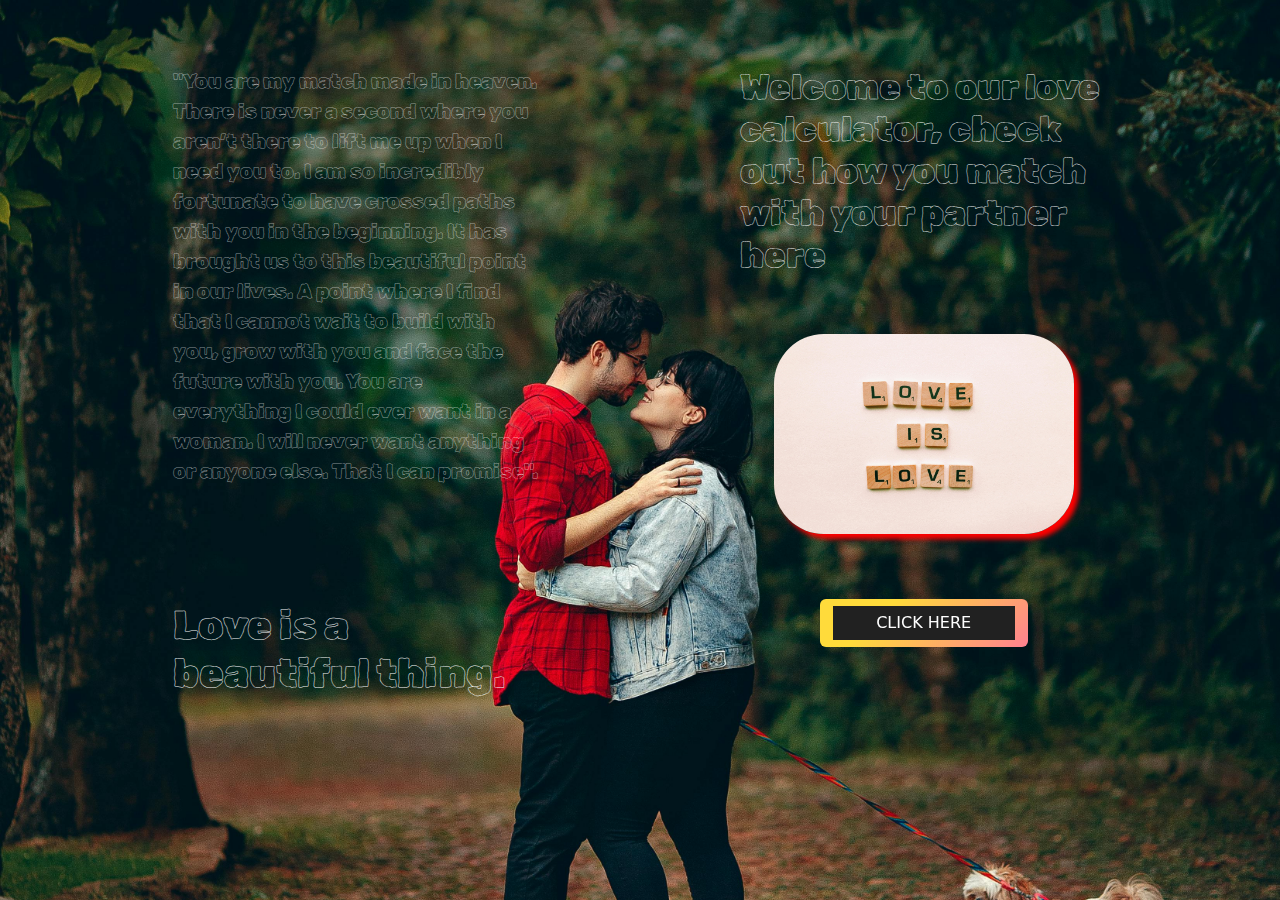
<file: index.html>
<!DOCTYPE html>
<html lang="en">

<head>
    <meta charset="UTF-8">
    <meta name="viewport" content="width=device-width, initial-scale=1.0">
    <title>Love Calculator</title>
    <link rel="stylesheet" href="style.css">
    <link rel="stylesheet" href="bootstrap.css">
    <link rel="shortcut icon" href="images/pexels-kristina-paukshtite-704748.jpg" type="image/x-icon">
</head>

<body>
    <main class="col-11 col-lg-10 col-md-10 mx-auto p-3">
        <div class="loveBox d-lg-block d-none">
            <p class="paragraph">"You are my match made in heaven. There is never a second where you aren’t there to
                lift
                me up when I need you to. I am so incredibly fortunate to have crossed paths with you in the beginning.
                It has brought us to this beautiful point in our lives. A point where I find that I cannot wait to build
                with you, grow with you and face the future with you. You are everything I could ever want in a woman. I
                will never want anything or anyone else. That I can promise".</p>
            <h1 class="header">Love is a beautiful thing.</h1>
        </div>

        <div class="loveBox">
            <h1 class="headers d-lg-block d-none">Welcome to our love calculator, check out how you match with your partner here</h1>
                <img src="images/pexels-shamia-casiano-1148572.jpg" alt="" width="300" height="200" class="d-block mx-auto">
                <button class="btn text-white d-block mx-auto" type="button" onclick="divert()">CLICK HERE</button>
            </div>

            
        </div>
        
    </main>

    <script>
        function divert() {
            window.location.href = "second.html"
        }
    </script>

</body>

</html>
</file>
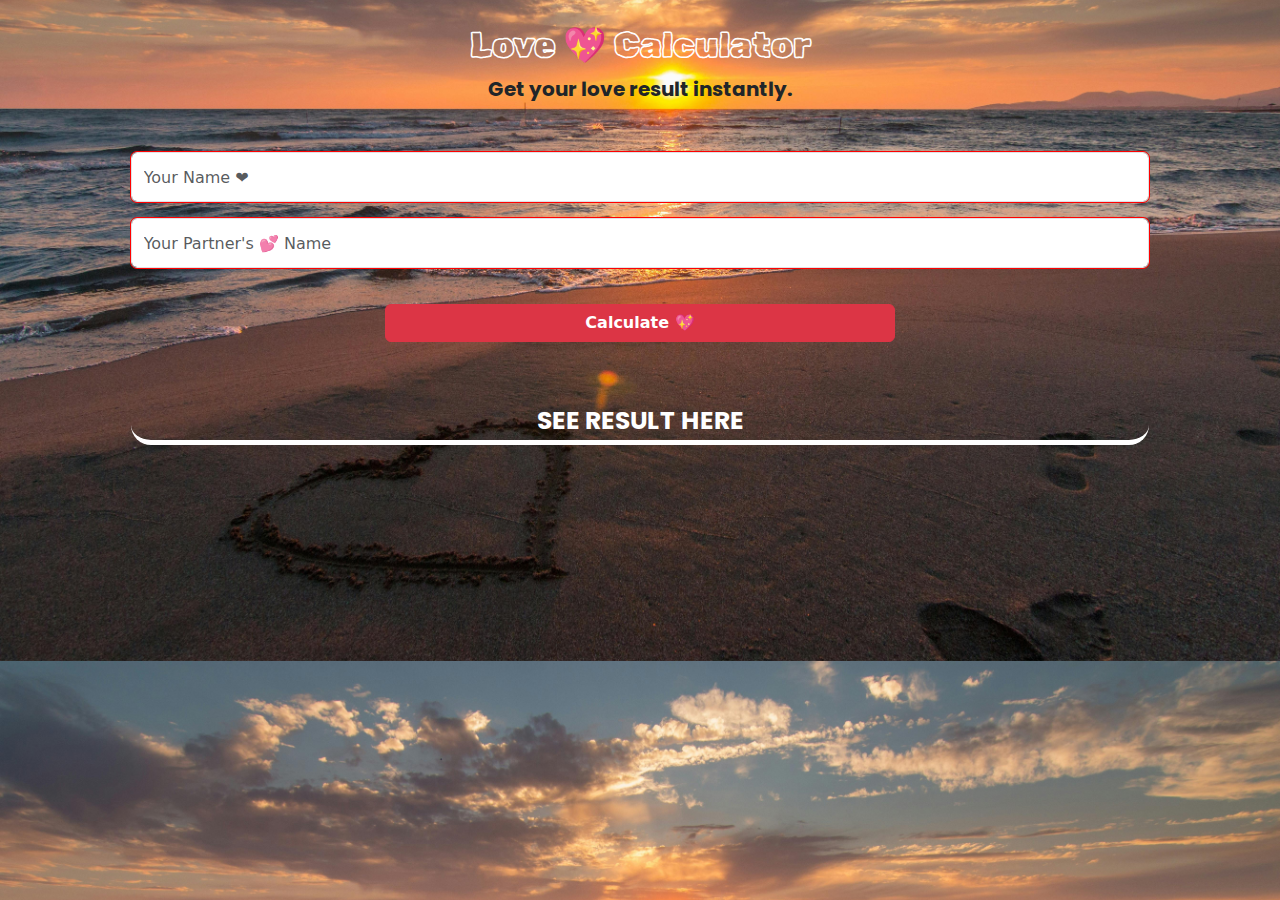
<file: second.html>
<!DOCTYPE html>
<html lang="en">

<head>
  <meta charset="UTF-8">
  <meta name="viewport" content="width=device-width, initial-scale=1.0">
  <title>Love Calculator</title>
  <link rel="stylesheet" href="second.css">
  <link rel="stylesheet" href="bootstrap.css">
  <link rel="stylesheet" href="https://cdnjs.cloudflare.com/ajax/libs/animate.css/4.1.1/animate.min.css" />
  <link rel="shortcut icon" href="images/pexels-kristina-paukshtite-704748.jpg" type="image/x-icon">
</head>

<body>
  <main class="col-11 col-lg-10 col-md-10 mx-auto p-4">
    <h1 class="head">Love 💖 Calculator</h1>
    <p class="para fw-bold">Get your love result instantly.</p>
    <div id="alert" class="animate__animated animate__headShake">These spaces can't be blank</div>
    <input type="text" placeholder="Your Name ❤" id="manName" class="form-control mb-3 mt-5 shadow-none">
    <input type="text" placeholder="Your Partner's 💕 Name" id="womanName" class="form-control shadow-none">

    <button onclick="calculate()" class="btn btn-danger mx-auto d-block w-50 fw-bold">
      Calculate 💖
      <div class="star-1">
        <svg xmlns="http://www.w3.org/2000/svg" xml:space="preserve" version="1.1"
          style="shape-rendering:geometricPrecision; text-rendering:geometricPrecision; image-rendering:optimizeQuality; fill-rule:evenodd; clip-rule:evenodd"
          viewBox="0 0 784.11 815.53" xmlns:xlink="http://www.w3.org/1999/xlink">
          <defs></defs>
          <g id="Layer_x0020_1">
            <metadata id="CorelCorpID_0Corel-Layer"></metadata>
            <path class="fil0"
              d="M392.05 0c-20.9,210.08 -184.06,378.41 -392.05,407.78 207.96,29.37 371.12,197.68 392.05,407.74 20.93,-210.06 184.09,-378.37 392.05,-407.74 -207.98,-29.38 -371.16,-197.69 -392.06,-407.78z">
            </path>
          </g>
        </svg>
      </div>
      <div class="star-2">
        <svg xmlns="http://www.w3.org/2000/svg" xml:space="preserve" version="1.1"
          style="shape-rendering:geometricPrecision; text-rendering:geometricPrecision; image-rendering:optimizeQuality; fill-rule:evenodd; clip-rule:evenodd"
          viewBox="0 0 784.11 815.53" xmlns:xlink="http://www.w3.org/1999/xlink">
          <defs></defs>
          <g id="Layer_x0020_1">
            <metadata id="CorelCorpID_0Corel-Layer"></metadata>
            <path class="fil0"
              d="M392.05 0c-20.9,210.08 -184.06,378.41 -392.05,407.78 207.96,29.37 371.12,197.68 392.05,407.74 20.93,-210.06 184.09,-378.37 392.05,-407.74 -207.98,-29.38 -371.16,-197.69 -392.06,-407.78z">
            </path>
          </g>
        </svg>
      </div>
      <div class="star-3">
        <svg xmlns="http://www.w3.org/2000/svg" xml:space="preserve" version="1.1"
          style="shape-rendering:geometricPrecision; text-rendering:geometricPrecision; image-rendering:optimizeQuality; fill-rule:evenodd; clip-rule:evenodd"
          viewBox="0 0 784.11 815.53" xmlns:xlink="http://www.w3.org/1999/xlink">
          <defs></defs>
          <g id="Layer_x0020_1">
            <metadata id="CorelCorpID_0Corel-Layer"></metadata>
            <path class="fil0"
              d="M392.05 0c-20.9,210.08 -184.06,378.41 -392.05,407.78 207.96,29.37 371.12,197.68 392.05,407.74 20.93,-210.06 184.09,-378.37 392.05,-407.74 -207.98,-29.38 -371.16,-197.69 -392.06,-407.78z">
            </path>
          </g>
        </svg>
      </div>
      <div class="star-4">
        <svg xmlns="http://www.w3.org/2000/svg" xml:space="preserve" version="1.1"
          style="shape-rendering:geometricPrecision; text-rendering:geometricPrecision; image-rendering:optimizeQuality; fill-rule:evenodd; clip-rule:evenodd"
          viewBox="0 0 784.11 815.53" xmlns:xlink="http://www.w3.org/1999/xlink">
          <defs></defs>
          <g id="Layer_x0020_1">
            <metadata id="CorelCorpID_0Corel-Layer"></metadata>
            <path class="fil0"
              d="M392.05 0c-20.9,210.08 -184.06,378.41 -392.05,407.78 207.96,29.37 371.12,197.68 392.05,407.74 20.93,-210.06 184.09,-378.37 392.05,-407.74 -207.98,-29.38 -371.16,-197.69 -392.06,-407.78z">
            </path>
          </g>
        </svg>
      </div>
      <div class="star-5">
        <svg xmlns="http://www.w3.org/2000/svg" xml:space="preserve" version="1.1"
          style="shape-rendering:geometricPrecision; text-rendering:geometricPrecision; image-rendering:optimizeQuality; fill-rule:evenodd; clip-rule:evenodd"
          viewBox="0 0 784.11 815.53" xmlns:xlink="http://www.w3.org/1999/xlink">
          <defs></defs>
          <g id="Layer_x0020_1">
            <metadata id="CorelCorpID_0Corel-Layer"></metadata>
            <path class="fil0"
              d="M392.05 0c-20.9,210.08 -184.06,378.41 -392.05,407.78 207.96,29.37 371.12,197.68 392.05,407.74 20.93,-210.06 184.09,-378.37 392.05,-407.74 -207.98,-29.38 -371.16,-197.69 -392.06,-407.78z">
            </path>
          </g>
        </svg>
      </div>
      <div class="star-6">
        <svg xmlns="http://www.w3.org/2000/svg" xml:space="preserve" version="1.1"
          style="shape-rendering:geometricPrecision; text-rendering:geometricPrecision; image-rendering:optimizeQuality; fill-rule:evenodd; clip-rule:evenodd"
          viewBox="0 0 784.11 815.53" xmlns:xlink="http://www.w3.org/1999/xlink">
          <defs></defs>
          <g id="Layer_x0020_1">
            <metadata id="CorelCorpID_0Corel-Layer"></metadata>
            <path class="fil0"
              d="M392.05 0c-20.9,210.08 -184.06,378.41 -392.05,407.78 207.96,29.37 371.12,197.68 392.05,407.74 20.93,-210.06 184.09,-378.37 392.05,-407.74 -207.98,-29.38 -371.16,-197.69 -392.06,-407.78z">
            </path>
          </g>
        </svg>
      </div>
    </button>

    <main class="mainTwo mt-5 pt-5">
      <div id="show" class="text-white fw-bolder text-center">SEE RESULT HERE</div>
    </main>

  </main>


  <script src="script.js"></script>

</body>

</html>
</file>
<file: style.css>
@import url('https://fonts.googleapis.com/css2?family=Rubik+Scribble&display=swap');

body {
  background-image: url(images/pexels-helena-lopes-2055236.jpg);
  background-size: cover;
  background-position: 0%;
  align-items: center;
  font-family: "Rubik Scribble", serif;
  font-weight: 400;
  font-style: normal;
}

.loveBox {
  height: 500px;
  width: 50%;
}

main {
  display: flex;
  gap: 100px;
}
.paragraph {
  color: whitesmoke;
  font-size: 20px;
  padding: 50px;
  font-family: "Rubik Scribble", system-ui;
}
.header {
  color: whitesmoke;
  padding: 50px;
  font-family: "Rubik Scribble", system-ui;
}

.headers {
  color: whitesmoke;
  padding: 50px;
  font-size: 35px;
  font-family: "Rubik Scribble", system-ui;
}

main img {
  display: block;
  margin: auto;
  border-radius: 50px;
  box-shadow: 5px 5px 5px red;
}
.btn {
  display: flex;
  justify-content: center;
  align-items: center;
  width: 13rem;
  overflow: hidden;
  height: 3rem;
  margin: auto;
  margin-top: 65px;
  background-size: 300% 300%;
  backdrop-filter: blur(1rem);
  border-radius: 5rem;
  transition: 0.5s;
  animation: gradient_301 5s ease infinite;
  border: double 4px transparent;
  background-image: linear-gradient(#212121, #212121),
    linear-gradient(
      137.48deg,
      #ffdb3b 10%,
      #fe53bb 45%,
      #8f51ea 67%,
      #0044ff 87%
    );
  background-origin: border-box;
  background-clip: content-box, border-box;
}

#container-stars {
  position: absolute;
  z-index: -1;
  width: 100%;
  height: 100%;
  overflow: hidden;
  transition: 0.5s;
  backdrop-filter: blur(1rem);
  border-radius: 5rem;
}

strong {
  z-index: 2;
  font-family: "Avalors Personal Use";
  font-size: 12px;
  letter-spacing: 5px;
  color: #ffffff;
  text-shadow: 0 0 4px white;
}

#glow {
  position: absolute;
  display: flex;
  width: 12rem;
}

.circle {
  width: 100%;
  height: 30px;
  filter: blur(2rem);
  animation: pulse_3011 4s infinite;
  z-index: -1;
}

.circle:nth-of-type(1) {
  background: rgba(254, 83, 186, 0.636);
}

.circle:nth-of-type(2) {
  background: rgba(142, 81, 234, 0.704);
}

.btn:hover #container-stars {
  z-index: 1;
  background-color: #212121;
}

.btn:hover {
  transform: scale(1.1);
}

.btn:active {
  border: double 4px #fe53bb;
  background-origin: border-box;
  background-clip: content-box, border-box;
  animation: none;
}

.btn:active .circle {
  background: #fe53bb;
}

#stars {
  position: relative;
  background: transparent;
  width: 200rem;
  height: 200rem;
}

#stars::after {
  content: "";
  position: absolute;
  top: -10rem;
  left: -100rem;
  width: 100%;
  height: 100%;
  animation: animStarRotate 90s linear infinite;
}

#stars::after {
  background-image: radial-gradient(#ffffff 1px, transparent 1%);
  background-size: 50px 50px;
}

#stars::before {
  content: "";
  position: absolute;
  top: 0;
  left: -50%;
  width: 170%;
  height: 500%;
  animation: animStar 60s linear infinite;
}

#stars::before {
  background-image: radial-gradient(#ffffff 1px, transparent 1%);
  background-size: 50px 50px;
  opacity: 0.5;
}

@keyframes animStar {
  from {
    transform: translateY(0);
  }

  to {
    transform: translateY(-135rem);
  }
}

@keyframes animStarRotate {
  from {
    transform: rotate(360deg);
  }

  to {
    transform: rotate(0);
  }
}

@keyframes gradient_301 {
  0% {
    background-position: 0% 50%;
  }

  50% {
    background-position: 100% 50%;
  }

  100% {
    background-position: 0% 50%;
  }
}

@keyframes pulse_3011 {
  0% {
    transform: scale(0.75);
    box-shadow: 0 0 0 0 rgba(0, 0, 0, 0.7);
  }

  70% {
    transform: scale(1);
    box-shadow: 0 0 0 10px rgba(0, 0, 0, 0);
  }

  100% {
    transform: scale(0.75);
    box-shadow: 0 0 0 0 rgba(0, 0, 0, 0);
  }
}
</file>
<file: second.css>
@import url("https://fonts.googleapis.com/css2?family=Big+Shoulders+Display:wght@100..900&family=Lexend+Deca:wght@100..900&family=Outfit:wght@100..900&family=Rubik+Scribble&display=swap");
@import url('https://fonts.googleapis.com/css2?family=Poppins:ital,wght@0,100;0,200;0,300;0,400;0,500;0,600;0,700;0,800;0,900;1,100;1,200;1,300;1,400;1,500;1,600;1,700;1,800;1,900&display=swap');

body {
  background-image: url(images/pexels-pixabay-269583.jpg);
  background-size: cover;
  background-position: 0;
  background-repeat: repeat;
  font-family: "Rubik Scribble", system-ui;
  height: 100%;
}

input {
  display: block;
  padding: 10px;
  width: 500px;
  height: 50px;
  margin-top: 20px;
  border: none;
  outline: 1px solid red;
  border-radius: 15px;
}

.head {
  text-align: center;
  font-weight: 800;
  color: white;
  font-size: 35px;
  font-family: "Rubik Scribble", system-ui;
}

.para {
  text-align: center;
  font-family: "Poppins", serif;
  margin-bottom: 10px;
  font-size: 20px;
}

#alert {
  background: gray;
  color: whitesmoke;
  text-align: center;
  padding: 5px;
  border-radius: 20px;
  width: 300px;
  margin: auto;
  font-family: "Poppins", serif;
  display: none;
}

.mainTwo{
  border-bottom: 5px solid #fff;
   border-radius: 20px;
}

#show {
  font-size: 25px;
  font-weight: 800;
  text-align: center;
  font-family:"Poppins", serif;
  margin: auto;
}

button {
  position: relative;
  top: 36px;
  display: block;
  margin: auto;
  padding: 12px 35px;
  background: red;
  font-size: 17px;
  font-weight: 500;
  color: whitesmoke;
  border: 3px solid whitesmoke;
  border-radius: 10px;
  box-shadow: 0 0 0 #fec1958c;
  transition: all 0.3s ease-in-out;
  cursor: pointer;
}

.star-1 {
  position: absolute;
  top: 20%;
  left: 20%;
  width: 25px;
  height: auto;
  filter: drop-shadow(0 0 0 #fffdef);
  z-index: -5;
  transition: all 1s cubic-bezier(0.05, 0.83, 0.43, 0.96);
}

.star-2 {
  position: absolute;
  top: 45%;
  left: 45%;
  width: 15px;
  height: auto;
  filter: drop-shadow(0 0 0 #fffdef);
  z-index: -5;
  transition: all 1s cubic-bezier(0, 0.4, 0, 1.01);
}

.star-3 {
  position: absolute;
  top: 40%;
  left: 40%;
  width: 5px;
  height: auto;
  filter: drop-shadow(0 0 0 #fffdef);
  z-index: -5;
  transition: all 1s cubic-bezier(0, 0.4, 0, 1.01);
}

.star-4 {
  position: absolute;
  top: 20%;
  left: 40%;
  width: 8px;
  height: auto;
  filter: drop-shadow(0 0 0 #fffdef);
  z-index: -5;
  transition: all 0.8s cubic-bezier(0, 0.4, 0, 1.01);
}

.star-5 {
  position: absolute;
  top: 25%;
  left: 45%;
  width: 15px;
  height: auto;
  filter: drop-shadow(0 0 0 #fffdef);
  z-index: -5;
  transition: all 0.6s cubic-bezier(0, 0.4, 0, 1.01);
}

.star-6 {
  position: absolute;
  top: 5%;
  left: 50%;
  width: 5px;
  height: auto;
  filter: drop-shadow(0 0 0 #fffdef);
  z-index: -5;
  transition: all 0.8s ease;
}

button:hover {
  background: whitesmoke;
  color: red;
  border: 3px solid red;
  font-weight: 600;
  box-shadow: 0 0 25px #fec1958c;
}

button:hover .star-1 {
  position: absolute;
  top: -80%;
  left: -30%;
  width: 25px;
  height: auto;
  filter: drop-shadow(0 0 10px #fffdef);
  z-index: 2;
}

button:hover .star-2 {
  position: absolute;
  top: -25%;
  left: 10%;
  width: 15px;
  height: auto;
  filter: drop-shadow(0 0 10px #fffdef);
  z-index: 2;
}

button:hover .star-3 {
  position: absolute;
  top: 55%;
  left: 25%;
  width: 5px;
  height: auto;
  filter: drop-shadow(0 0 10px #fffdef);
  z-index: 2;
}

button:hover .star-4 {
  position: absolute;
  top: 30%;
  left: 80%;
  width: 8px;
  height: auto;
  filter: drop-shadow(0 0 10px #fffdef);
  z-index: 2;
}

button:hover .star-5 {
  position: absolute;
  top: 25%;
  left: 115%;
  width: 15px;
  height: auto;
  filter: drop-shadow(0 0 10px #fffdef);
  z-index: 2;
}

button:hover .star-6 {
  position: absolute;
  top: 5%;
  left: 60%;
  width: 5px;
  height: auto;
  filter: drop-shadow(0 0 10px #fffdef);
  z-index: 2;
}

.fil0 {
  fill: #fffdef;
}
</file>
